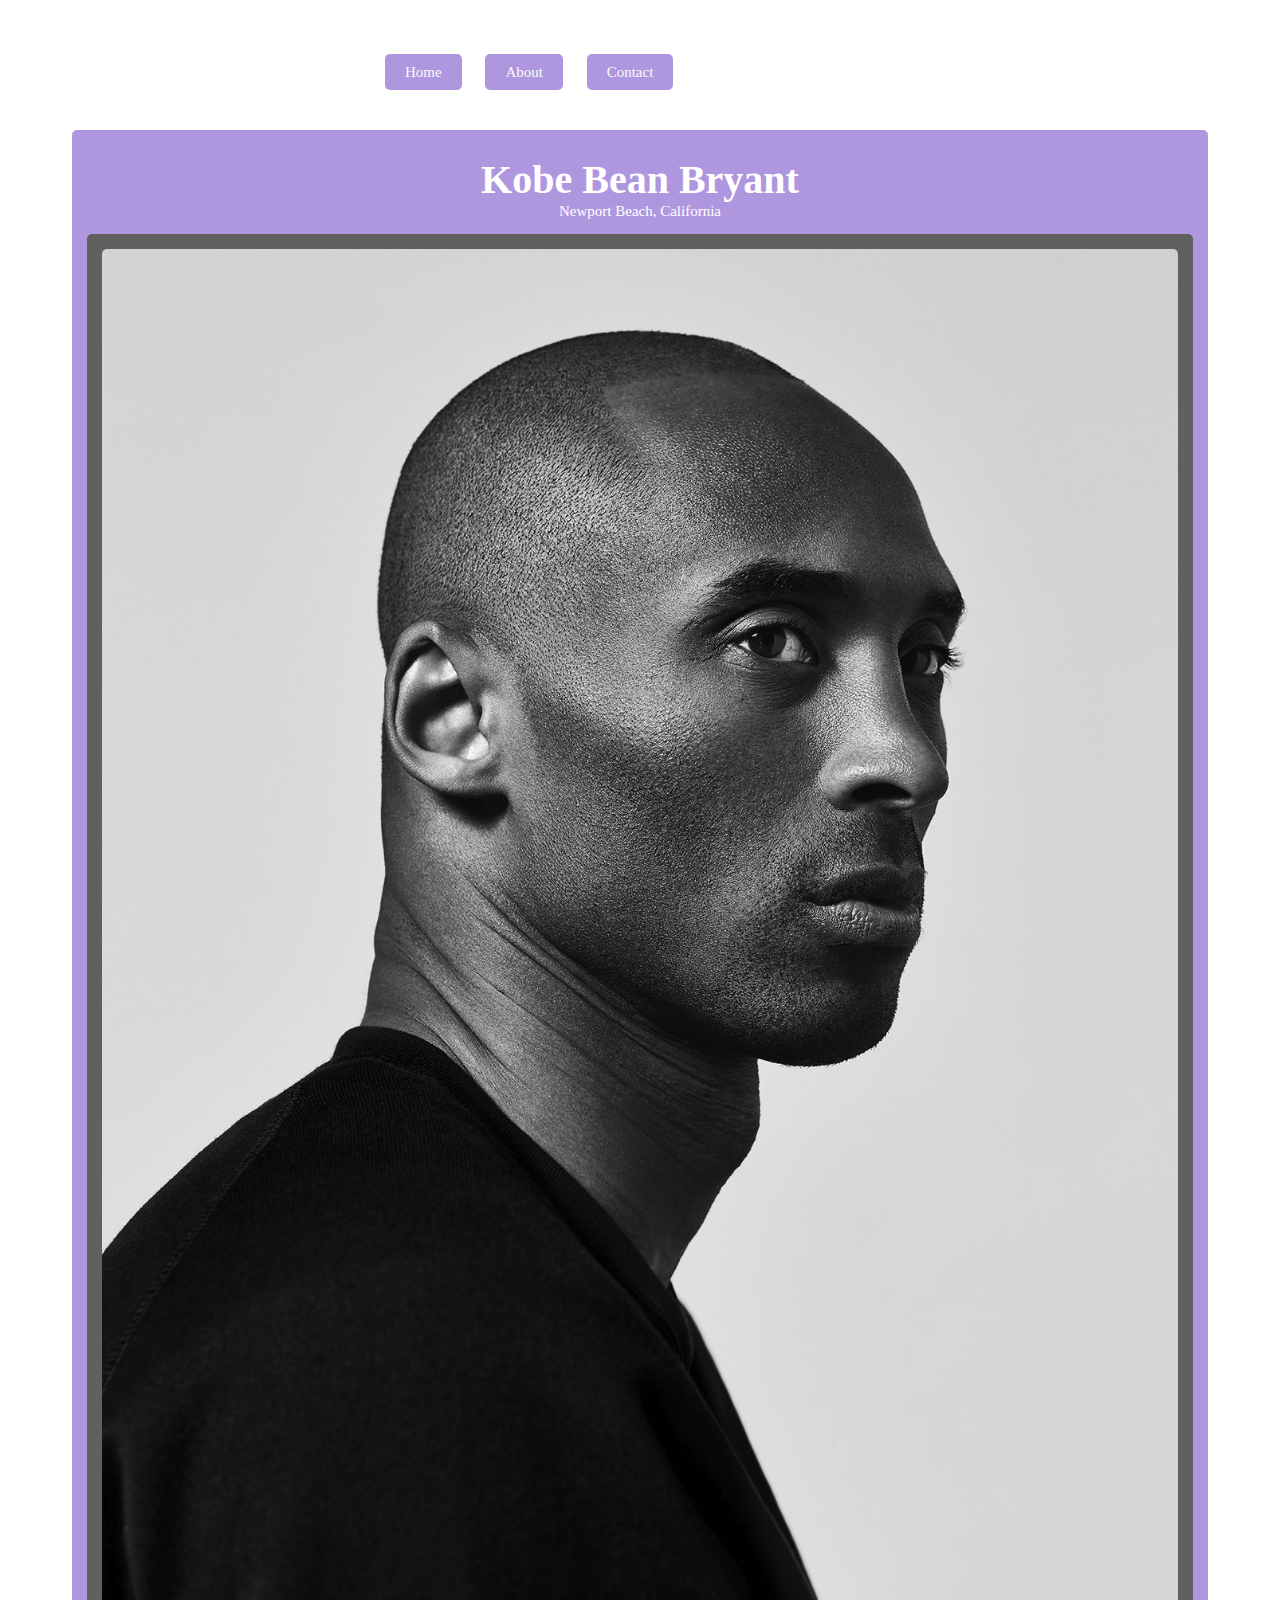
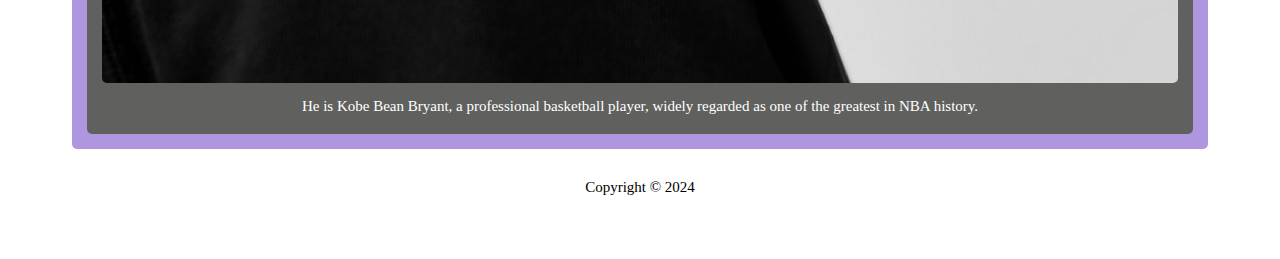
<file: index.html>
<!DOCTYPE html>
<html lang="en">

<head>
    <!-- Meta Information -->
    <meta charset="UTF-8">
    <meta http-equiv="author" content="Maglunob, Reynald B.">
    <meta name="description" content="Assignment5">
    <title>Midterm Project</title>
    <!-- Link to External CSS -->
    <link rel="stylesheet" type="text/css" href="style.css">
</head>

<body>

    <!-- Navigation Menu -->
    <div>
        <ul>
            <li><a href="index.html" class="div-btn">Home</a></li>
            <li><a href="about.html" class="div-btn">About</a></li>
            <li><a href="contact.html" class="div-btn">Contact</a></li>
        </ul>
    </div>

    <!-- Main Content Section -->
    <main id="main">
        <h1 id="title">Kobe Bean Bryant</h1>
        <p>Newport Beach, California</p>

        <!-- Image and Caption Section -->
        <figure id="img-div">
            <img id="image" src="images/Bean.jpg" alt="Kobe Bryant">
            <figcaption id="img-caption">
                He is Kobe Bean Bryant, a professional basketball player, widely regarded as one of the greatest in NBA history.
            </figcaption>
        </figure>

    </main>

    <!-- Footer Section -->
    <footer>
        Copyright &copy; 2024
    </footer>

</body>

</html>
</file>
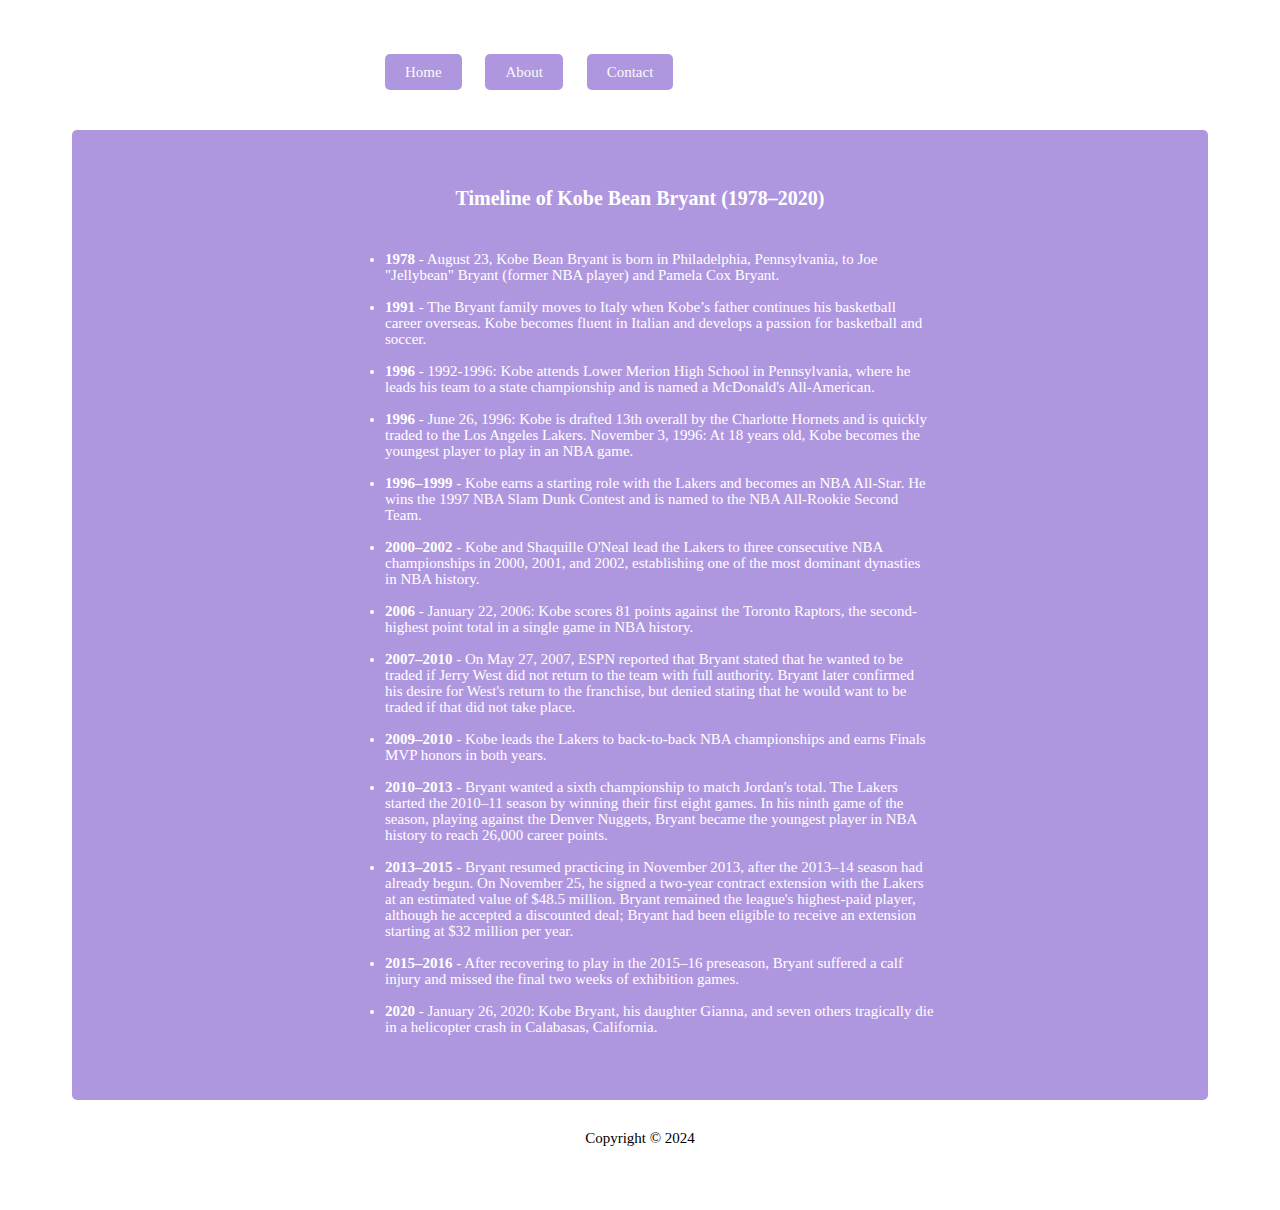
<file: about.html>
<!DOCTYPE html>
<html lang="en">

<head>
    <!-- Meta Information for Character Set and Author -->
    <meta charset="UTF-8">
    <meta http-equiv="author" content="Maglunob, Reynald B."> <!-- Fixed typo: 'auhtor' to 'author' -->
    <meta name="description" content="Assignment5">
    <title>Midterm Project</title>
    <!-- Link to External CSS Stylesheet -->
    <link rel="stylesheet" type="text/css" href="style.css">
</head>

<body>

    <!-- Navigation Menu -->
    <div>
        <ul>
            <li><a href="index.html" class="div-btn">Home</a></li>
            <li><a href="about.html" class="div-btn">About</a></li>
            <li><a href="contact.html" class="div-btn">Contact</a></li>
        </ul>
    </div>

    <!-- Main Content Section -->
    <main id="main">
        <section id="Kobe Bean Bryant">
            <!-- Timeline of Kobe Bryant -->
            <h3 id="headline">Timeline of Kobe Bean Bryant (1978–2020)</h3>
            <ul>
                <li><strong>1978</strong> - August 23, Kobe Bean Bryant is born in Philadelphia, Pennsylvania, to Joe "Jellybean" Bryant (former NBA player) and Pamela Cox Bryant.</li>
                <li><strong>1991</strong> - The Bryant family moves to Italy when Kobe’s father continues his basketball career overseas. Kobe becomes fluent in Italian and develops a passion for basketball and soccer.</li>
                <li><strong>1996</strong> - 1992-1996: Kobe attends Lower Merion High School in Pennsylvania, where he leads his team to a state championship and is named a McDonald's All-American.</li>
                <li><strong>1996</strong> - June 26, 1996: Kobe is drafted 13th overall by the Charlotte Hornets and is quickly traded to the Los Angeles Lakers. November 3, 1996: At 18 years old, Kobe becomes the youngest player to play in an NBA game.</li>
                <li><strong>1996–1999</strong> - Kobe earns a starting role with the Lakers and becomes an NBA All-Star. He wins the 1997 NBA Slam Dunk Contest and is named to the NBA All-Rookie Second Team.</li>
                <li><strong>2000–2002</strong> - Kobe and Shaquille O'Neal lead the Lakers to three consecutive NBA championships in 2000, 2001, and 2002, establishing one of the most dominant dynasties in NBA history.</li>
                <li><strong>2006</strong> - January 22, 2006: Kobe scores 81 points against the Toronto Raptors, the second-highest point total in a single game in NBA history.</li>
                <li><strong>2007–2010</strong> - On May 27, 2007, ESPN reported that Bryant stated that he wanted to be traded if Jerry West did not return to the team with full authority. Bryant later confirmed his desire for West's return to the franchise, but denied stating that he would want to be traded if that did not take place.</li>
                <li><strong>2009–2010</strong> - Kobe leads the Lakers to back-to-back NBA championships and earns Finals MVP honors in both years.</li>
                <li><strong>2010–2013</strong> - Bryant wanted a sixth championship to match Jordan's total. The Lakers started the 2010–11 season by winning their first eight games. In his ninth game of the season, playing against the Denver Nuggets, Bryant became the youngest player in NBA history to reach 26,000 career points.</li>
                <li><strong>2013–2015</strong> - Bryant resumed practicing in November 2013, after the 2013–14 season had already begun. On November 25, he signed a two-year contract extension with the Lakers at an estimated value of $48.5 million. Bryant remained the league's highest-paid player, although he accepted a discounted deal; Bryant had been eligible to receive an extension starting at $32 million per year.</li>
                <li><strong>2015–2016</strong> - After recovering to play in the 2015–16 preseason, Bryant suffered a calf injury and missed the final two weeks of exhibition games.</li>
                <li><strong>2020</strong> - January 26, 2020: Kobe Bryant, his daughter Gianna, and seven others tragically die in a helicopter crash in Calabasas, California.</li>
            </ul>
        </section>
    </main>

    <!-- Footer Section -->
    <footer>
        Copyright &copy; 2024
    </footer>

</body>

</html>
</file>
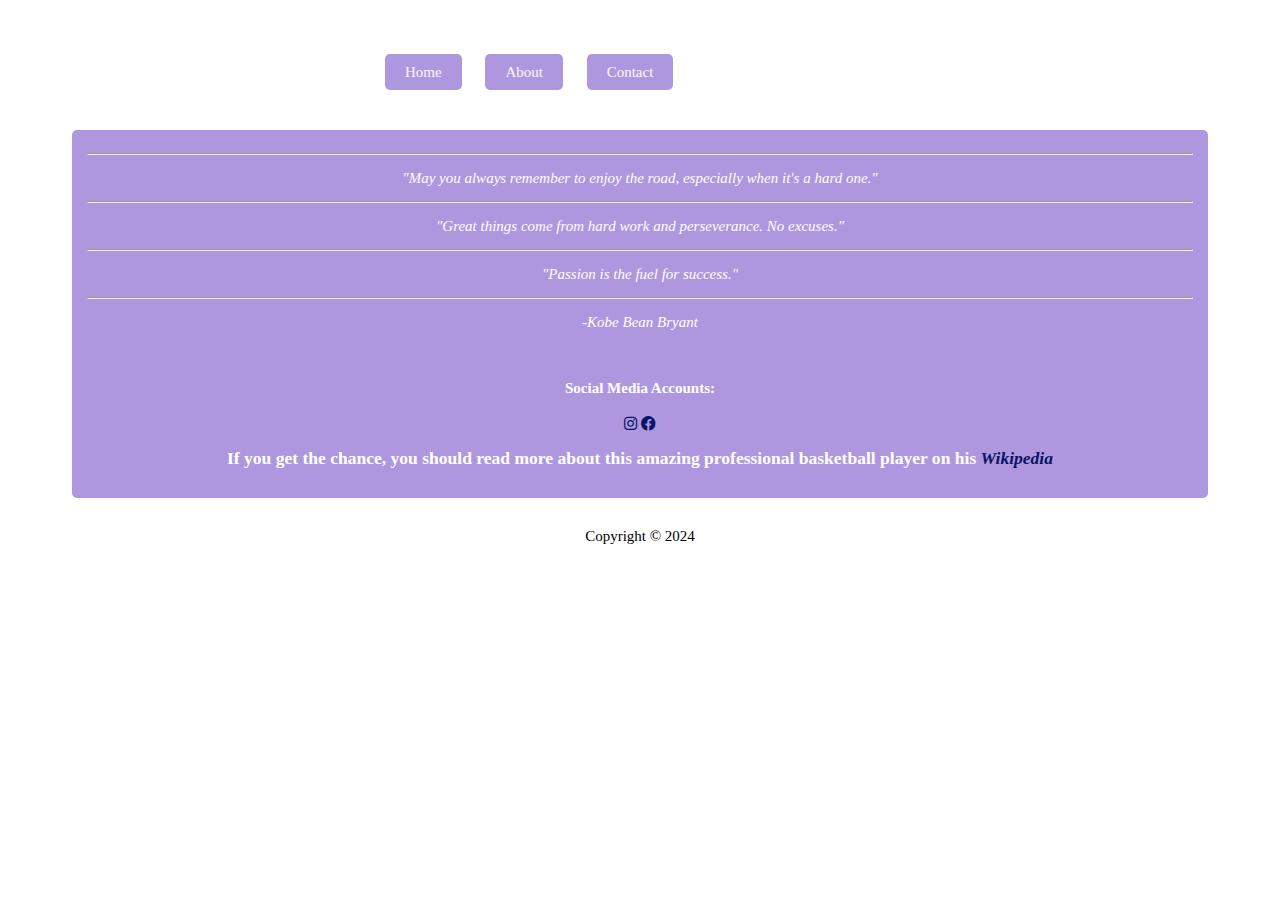
<file: contact.html>
<!DOCTYPE html>
<html lang="en">

<head>
    <!-- Meta Information for Document -->
    <meta charset="UTF-8">
    <meta http-equiv="author" content="Maglunob, Reynald B."> <!-- Fixed typo: 'auhtor' to 'author' -->
    <meta name="description" content="Assignment5">
    <title>Midterm Project</title>
    
    <!-- External CSS for Styling -->
    <link rel="stylesheet" type="text/css" href="style.css">
    
    <!-- Font Awesome for Icons (Social Media Links) -->
    <link rel="stylesheet" href="https://cdnjs.cloudflare.com/ajax/libs/font-awesome/6.0.0-beta3/css/all.min.css">
</head>

<body>

    <!-- Navigation Menu -->
    <div>
        <ul>
            <li><a href="index.html" class="div-btn">Home</a></li>
            <li><a href="about.html" class="div-btn">About</a></li>
            <li><a href="contact.html" class="div-btn">Contact</a></li>
        </ul>
    </div>

    <!-- Main Content Section -->
    <main id="main">
        <div>

            <!-- Quotes from Kobe Bryant -->
            <hr>
            <p>"May you always remember to enjoy the road, especially when it's a hard one."</p>
            <hr>
            <p>"Great things come from hard work and perseverance. No excuses."</p>
            <hr>
            <p>"Passion is the fuel for success."</p>
            <hr>
            <p><i>-Kobe Bean Bryant</i></p>
        </div>

        <br>

        <!-- Social Media Section -->
        <div>
            <h4>Social Media Accounts:</h4>
            <p>
                <!-- Instagram Link -->
                <a href="https://www.instagram.com/kobebryant/" style="text-decoration: none;" target="_blank">
                    <i class="fab fa-instagram"></i> 
                </a>
                <!-- Facebook Link -->
                <a href="https://www.facebook.com/Kobe" style="text-decoration: none;" target="_blank">
                    <i class="fab fa-facebook"></i> 
                </a>
            </p>
        </div>

        <!-- Wikipedia Link -->
        <h3>
            If you get the chance, you should read more about this amazing professional basketball player on his
            <i><a id="link" href="https://en.wikipedia.org/wiki/Kobe_Bryant" style="text-decoration: none" target="_blank"> Wikipedia</a></i>
        </h3>
    </main>

    <!-- Footer Section -->
    <footer>
        Copyright &copy; 2024
    </footer>

</body>

</html>
</file>
<file: style.css>
html {
  font-size: 10px;
}

body {
  font-family:'Times New Roman', Times, serif;
  font-size: 1.5rem;
  line-height: 1.6rem;
  text-align: center;
  color: #000000;
  margin: 5%;
}

.div-btn {
  text-decoration: none;
  padding: 10px 20px;
  background-color: rgb(175, 151, 223);
  color: rgb(250, 250, 247);
  border-radius: 5px;
  transition: background-color 0.3s ease;
}

.div-btn:hover {
  background-color: rgb(255, 255, 0); 
}

h1 {
  font-size: 4rem;
  margin-bottom: 0;
}

@media (max-width: 460px) {
  h1 {
    font-size: 3.5rem;
    line-height: 1.2;
  }
}

h2 {
  font-size: 3.25rem;
}

a {
  color: rgb(5, 22, 102);
}

a:visited {
  color: rgb(0, 0, 0);
}

#main {
  margin: 30px 8px;
  padding: 15px;
  border-radius: 5px;
  background: rgb(175, 151, 223);
  color: rgb(255, 255, 255);
}

@media (max-width: 460px) {
  #main {
    margin: 0;
  }
}

img {
  max-width: 100%;
  display: block;
  height: auto;
  margin: 0 auto;
  border-radius: 5px;
}

#img-div {
  background: rgb(96, 97, 94);
  padding: 15px;
  margin: 0;
  border-radius: 5px;
}

#img-caption {
  margin: 15px 0 5px 0;
}

@media (max-width: 460px) {
  #img-caption {
    font-size: 1.4rem;
  }
}

#headline {
  margin: 45px 0;
  text-align: center;
  font-size: 20px;
}

ul {
  max-width: 550px;
  margin: 0 auto 50px auto;
  text-align: left;
  line-height: 1.6rem;
}

li {
  margin: 16px 0;
}

div p {
  font-style: italic;
  line-height: 1.6rem;
  text-align: center;
}

div {
    display: inline;
    clear: both;
    text-align: center;
}

div li{
    display: inline;
    margin-right: 20px;
    
}
</file>
